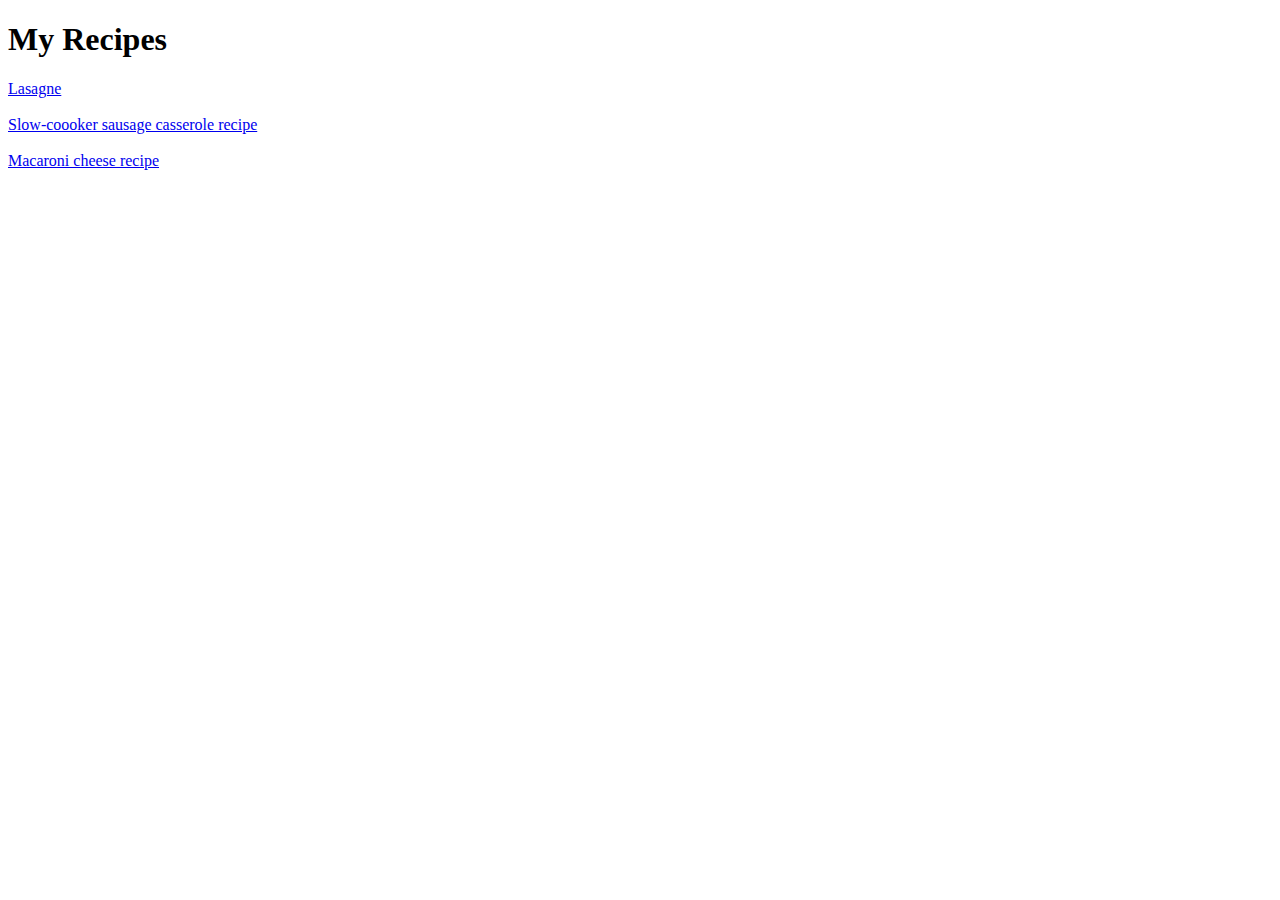
<file: index.html>
<!DOCTYPE html>
<html lang="en">
    <head>
        <meta charset="UTF-8">
        <title>odin-recipes</title>
    </head>

    <body>
        <h1>My Recipes</h1>

        <div>
        <a href="recipes/lasagne.html" target="_blank">Lasagne</a>
        </div>

        <br>
        
        <div>
        <a href="recipes/slow-cooker-sausage-casserole.html" target="_blank">Slow-coooker sausage casserole recipe</a>
        </div>
        
        <br>
        
        <div>
        <a href="recipes/macaroni-cheese.html" target="_blank">Macaroni cheese recipe</a>
        </div>

    </body>
</html>
</file>
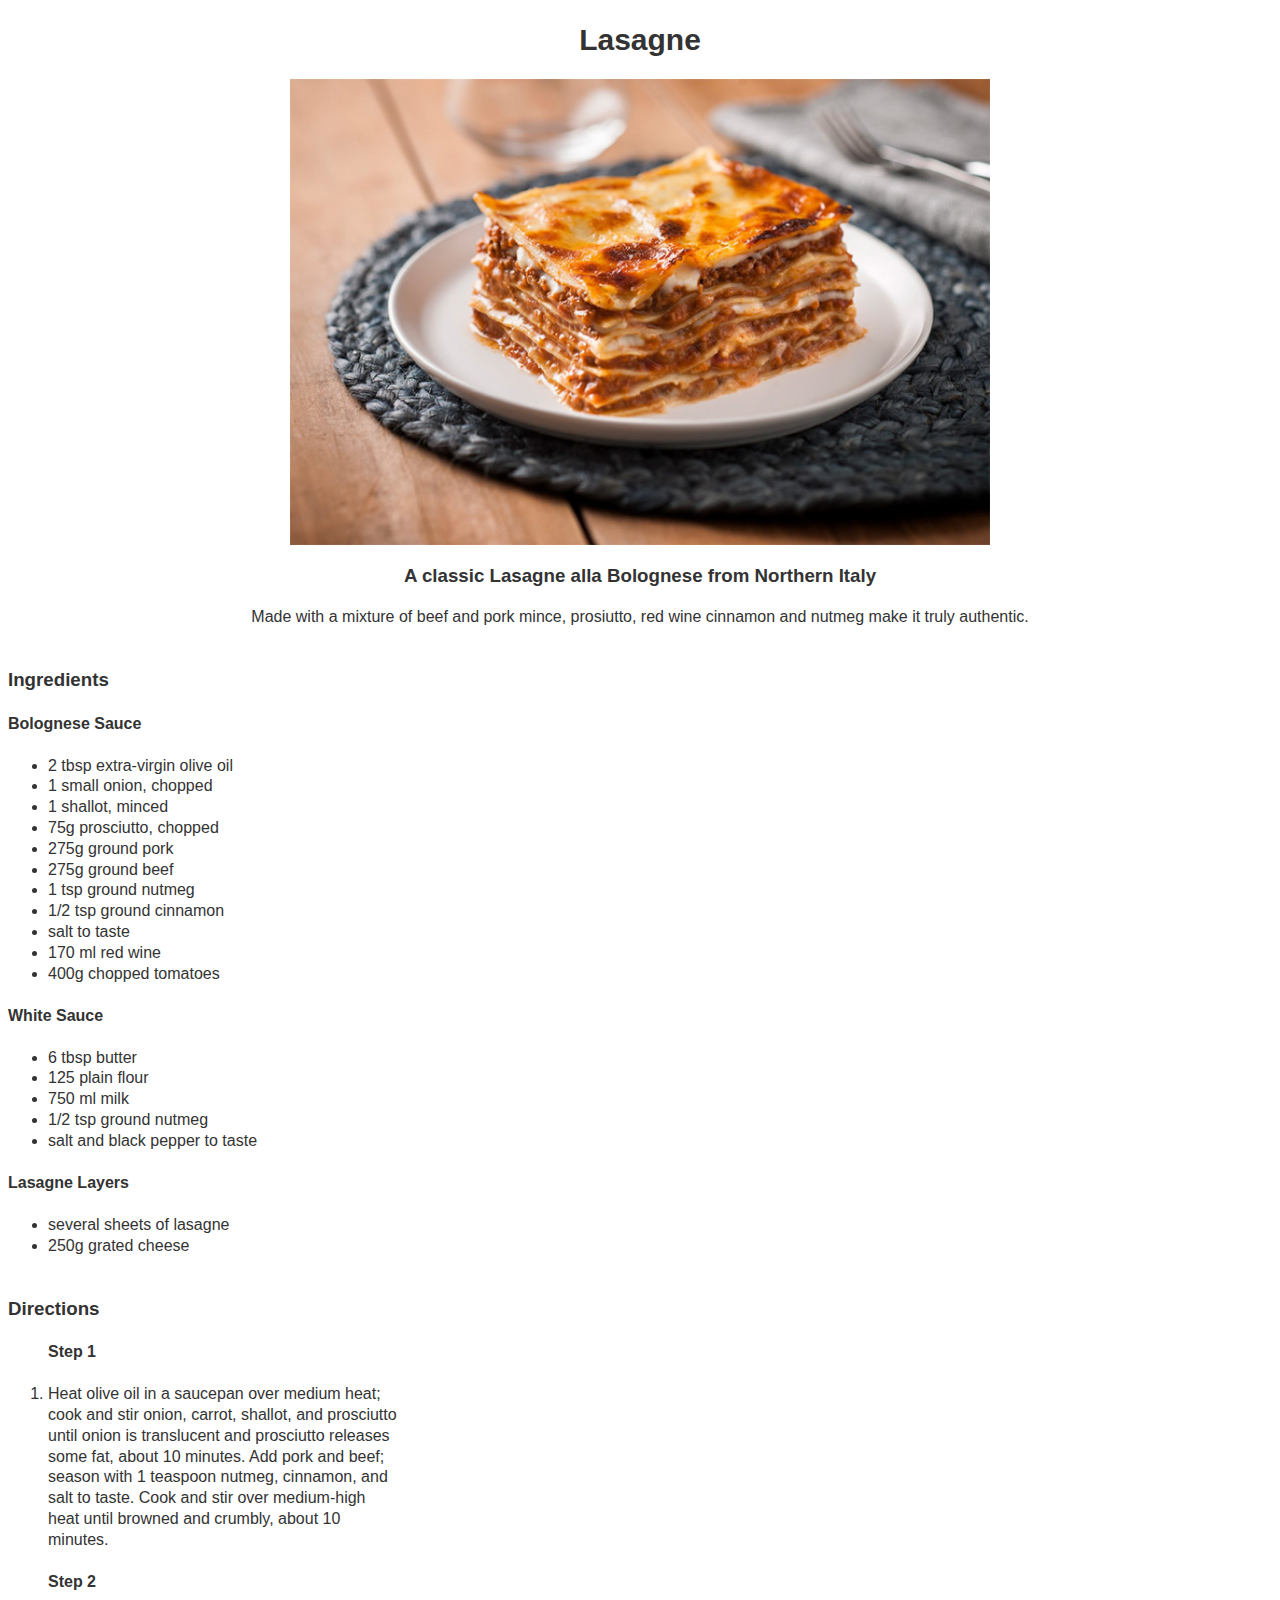
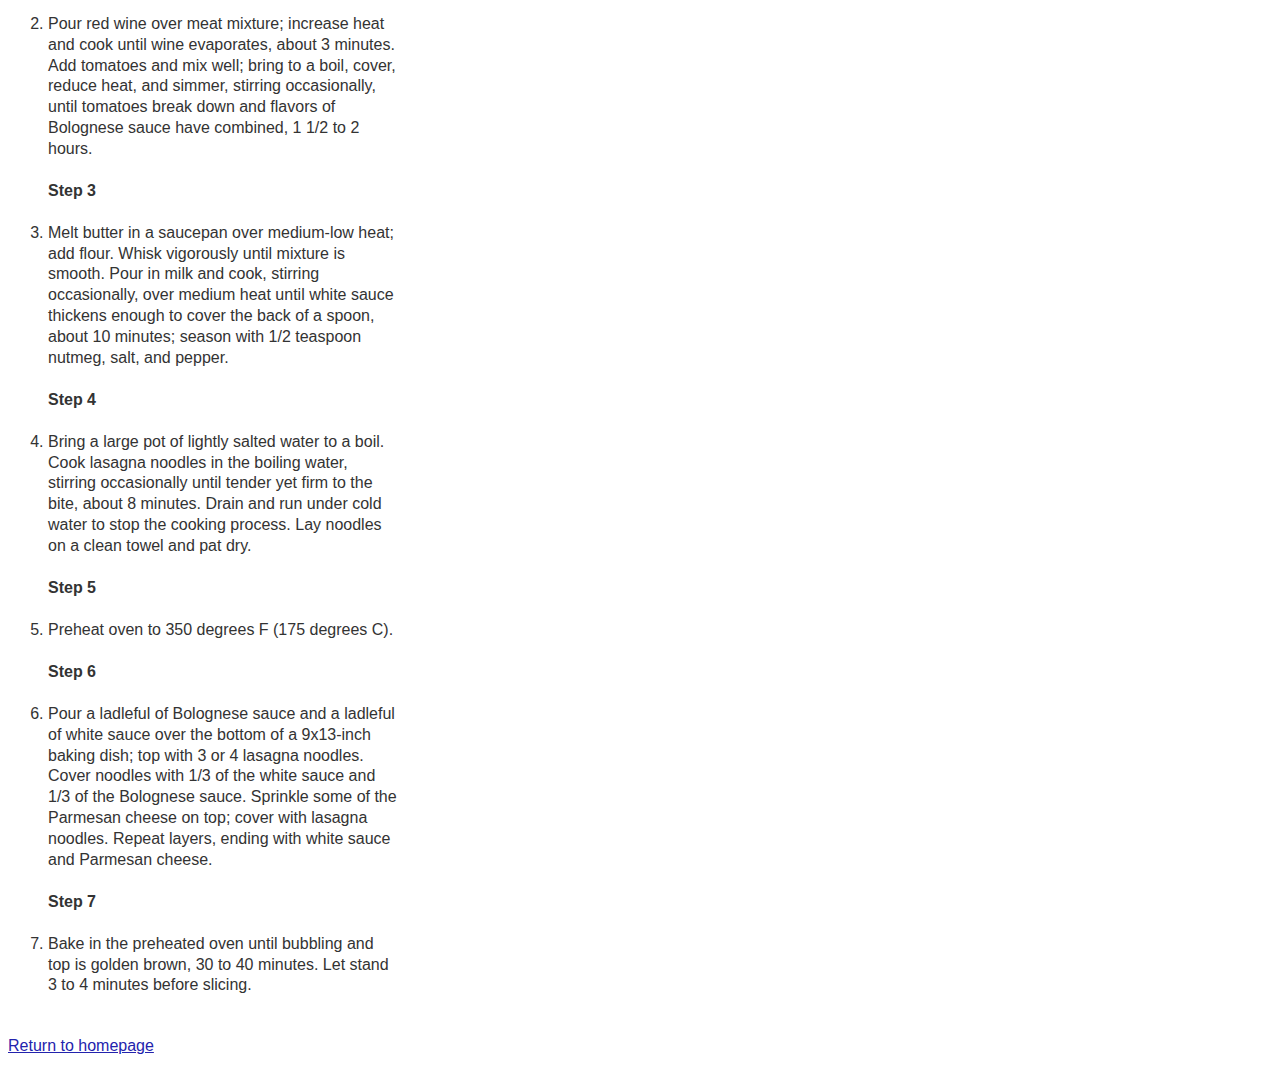
<file: recipes/lasagne.html>
<!DOCTYPE html>
<html lang="en">
    <head>
        <meta charset="UTF-8">
        <link rel="icon" href="../icon2.ico">
        <link rel="stylesheet" href="style.css">
        <title>odin-recipes - Lasagne</title>

    </head>

    <body>
        <main>
            <h1 class="text">Lasagne</h1>

            <div id="img-div">
                <img id="image" src="../images/lasagne.jpg" alt="an image of a tasty Lasagne dish">
            </div>

            <div id="intro" class="text">
                <h3>A classic Lasagne alla Bolognese from Northern Italy</h3>
                
                <p>Made with a mixture of beef and pork mince, prosiutto, red wine cinnamon and nutmeg make it truly authentic.<p>
            </div>
           
            <section id="ingredients" class="text">
                <h3>Ingredients</h3>
                <h4>Bolognese Sauce</h4>
                <ul>
                    <li>2 tbsp extra-virgin olive oil</li>
                    <li>1 small onion, chopped</li>
                    <li>1 shallot, minced</li>
                    <li>75g prosciutto, chopped</li>
                    <li>275g ground pork</li>
                    <li>275g ground beef</li>
                    <li>1 tsp ground nutmeg </li>
                    <li>1/2 tsp ground cinnamon</li>
                    <li>salt to taste</li>
                    <li>170 ml red wine</li>
                    <li>400g chopped tomatoes</li>
                </ul>

                <h4>White Sauce</h4>
                <ul>
                    <li>6 tbsp butter</li>
                    <li>125 plain flour </li>
                    <li>750 ml milk</li>
                    <li>1/2 tsp ground nutmeg</li>
                    <li>salt and black pepper to taste</li>
                </ul>

                <h4>Lasagne Layers</h4>
                <ul>
                    <li>several sheets of lasagne</li>
                    <li>250g grated cheese</li>
                </ul>
            </section>

            <section id="steps" class="text"> 
                <h3>Directions</h3>
                <ol>
                    <h4>Step 1</h4>
                    <li>Heat olive oil in a saucepan over medium heat; cook and stir onion, carrot, shallot, and prosciutto until onion is translucent and prosciutto releases some fat, about 10 minutes. Add pork and beef; season with 1 teaspoon nutmeg, cinnamon, and salt to taste. Cook and stir over medium-high heat until browned and crumbly, about 10 minutes.</li>
                        
                    <h4>Step 2</h4>
                    <li>Pour red wine over meat mixture; increase heat and cook until wine evaporates, about 3 minutes. Add tomatoes and mix well; bring to a boil, cover, reduce heat, and simmer, stirring occasionally, until tomatoes break down and flavors of Bolognese sauce have combined, 1 1/2 to 2 hours.</li>

                    <h4>Step 3</h4>
                    <li>Melt butter in a saucepan over medium-low heat; add flour. Whisk vigorously until mixture is smooth. Pour in milk and cook, stirring occasionally, over medium heat until white sauce thickens enough to cover the back of a spoon, about 10 minutes; season with 1/2 teaspoon nutmeg, salt, and pepper.</li>

                    <h4>Step 4</h4>
                    <li>Bring a large pot of lightly salted water to a boil. Cook lasagna noodles in the boiling water, stirring occasionally until tender yet firm to the bite, about 8 minutes. Drain and run under cold water to stop the cooking process. Lay noodles on a clean towel and pat dry.</li>

                    <h4>Step 5</h4>
                    <li>Preheat oven to 350 degrees F (175 degrees C).</li>

                    <h4>Step 6</h4>
                    <li>Pour a ladleful of Bolognese sauce and a ladleful of white sauce over the bottom of a 9x13-inch baking dish; top with 3 or 4 lasagna noodles. Cover noodles with 1/3 of the white sauce and 1/3 of the Bolognese sauce. Sprinkle some of the Parmesan cheese on top; cover with lasagna noodles. Repeat layers, ending with white sauce and Parmesan cheese.</li>

                    <h4>Step 7</h4>
                    <li>Bake in the preheated oven until bubbling and top is golden brown, 30 to 40 minutes. Let stand 3 to 4 minutes before slicing.</li>

                </ol>
            </section>

            <div id="home-button" class="text">
                <a href="../index.html">Return to homepage</a>
            </div>    
        </main>
    </body>
</html>
</file>
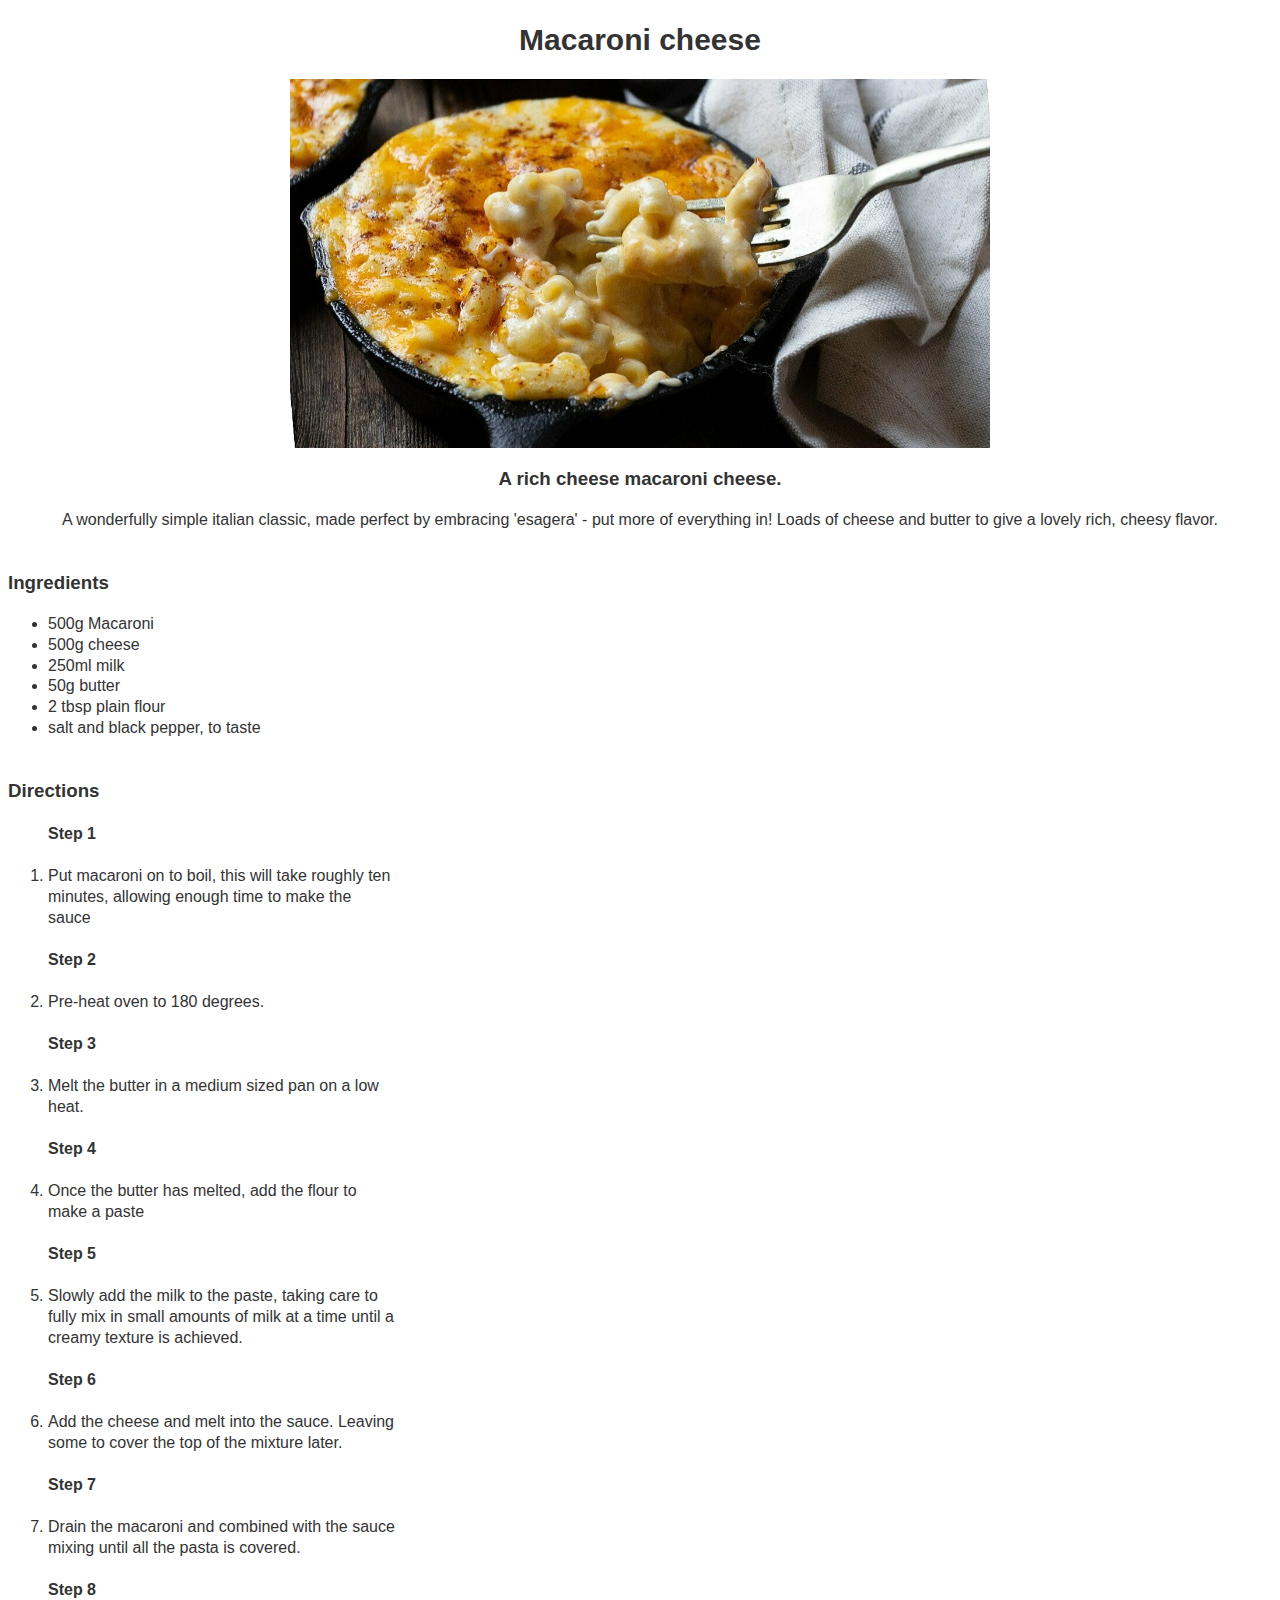
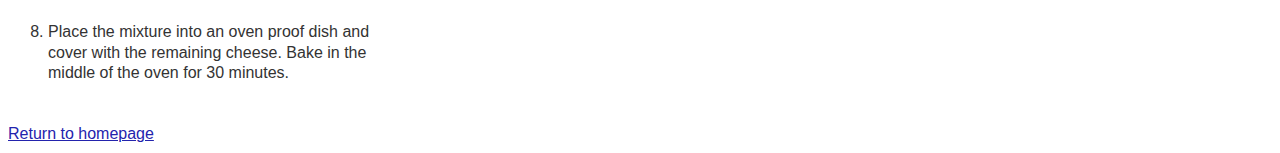
<file: recipes/macaroni-cheese.html>
<!DOCTYPE html>
<html lang="en">
    <head>
        <meta charset="UTF-8">
        <link rel="icon" href="../icon2.ico">
        <link rel="stylesheet" href="style.css">
        <title>odin-recipes - Macaroni Cheese</title>
    </head>

    <body>
        <main>
            <h1 class="text">Macaroni cheese</h1>

            <div id="img-div">
                <img id="image" src="../images/macaroni-cheese.jpg" alt="beautfully cheese macaroni cheese">
            </div>  

            <div id="intro" class="text">
                <h3>A rich cheese macaroni cheese.</h3>
                <p>A wonderfully simple italian classic, made perfect by embracing 'esagera' - put more of everything in! Loads of cheese and butter to give a lovely rich, cheesy flavor.<p>
            </div>

            <section id="ingredients" class="text">
                <h3>Ingredients</h3>
                <ul>
                    <li>500g Macaroni</li>
                    <li>500g cheese</li>
                    <li>250ml milk</li>
                    <li>50g butter</li>
                    <li>2 tbsp plain flour</li>
                    <li>salt and black pepper, to taste</li>
                </ul>
            
            <section id="steps" class="text">
                <h3>Directions</h3>
                    <ol>
                    <h4>Step 1</h4>
                        <li>Put macaroni on to boil, this will take roughly ten minutes, allowing enough time to make the sauce</li>
                        
                        <h4>Step 2</h4>
                        <li>Pre-heat oven to 180 degrees.</li>

                        <h4>Step 3</h4>
                        <li>Melt the butter in a medium sized pan on a low heat.</li>

                        <h4>Step 4</h4>
                        <li>Once the butter has melted, add the flour to make a paste</li>

                        <h4>Step 5</h4>
                        <li>Slowly add the milk to the paste, taking care to fully mix in small amounts of milk at a time until a creamy texture is achieved.</li>

                        <h4>Step 6</h4>
                        <li>Add the cheese and melt into the sauce. Leaving some to cover the top of the mixture later.</li>

                        <h4>Step 7</h4>
                        <li>Drain the macaroni and combined with the sauce mixing until all the pasta is covered.</li>

                        <h4>Step 8</h4>
                        <li>Place the mixture into an oven proof dish and cover with the remaining cheese. Bake in the middle of the oven for 30 minutes.</li>
                    </ol>
            </section>

            <div id="home-button" class="text">
                <a href="../index.html">Return to homepage</a>
            </div> 

        </main>
    </body>
</html>
</file>
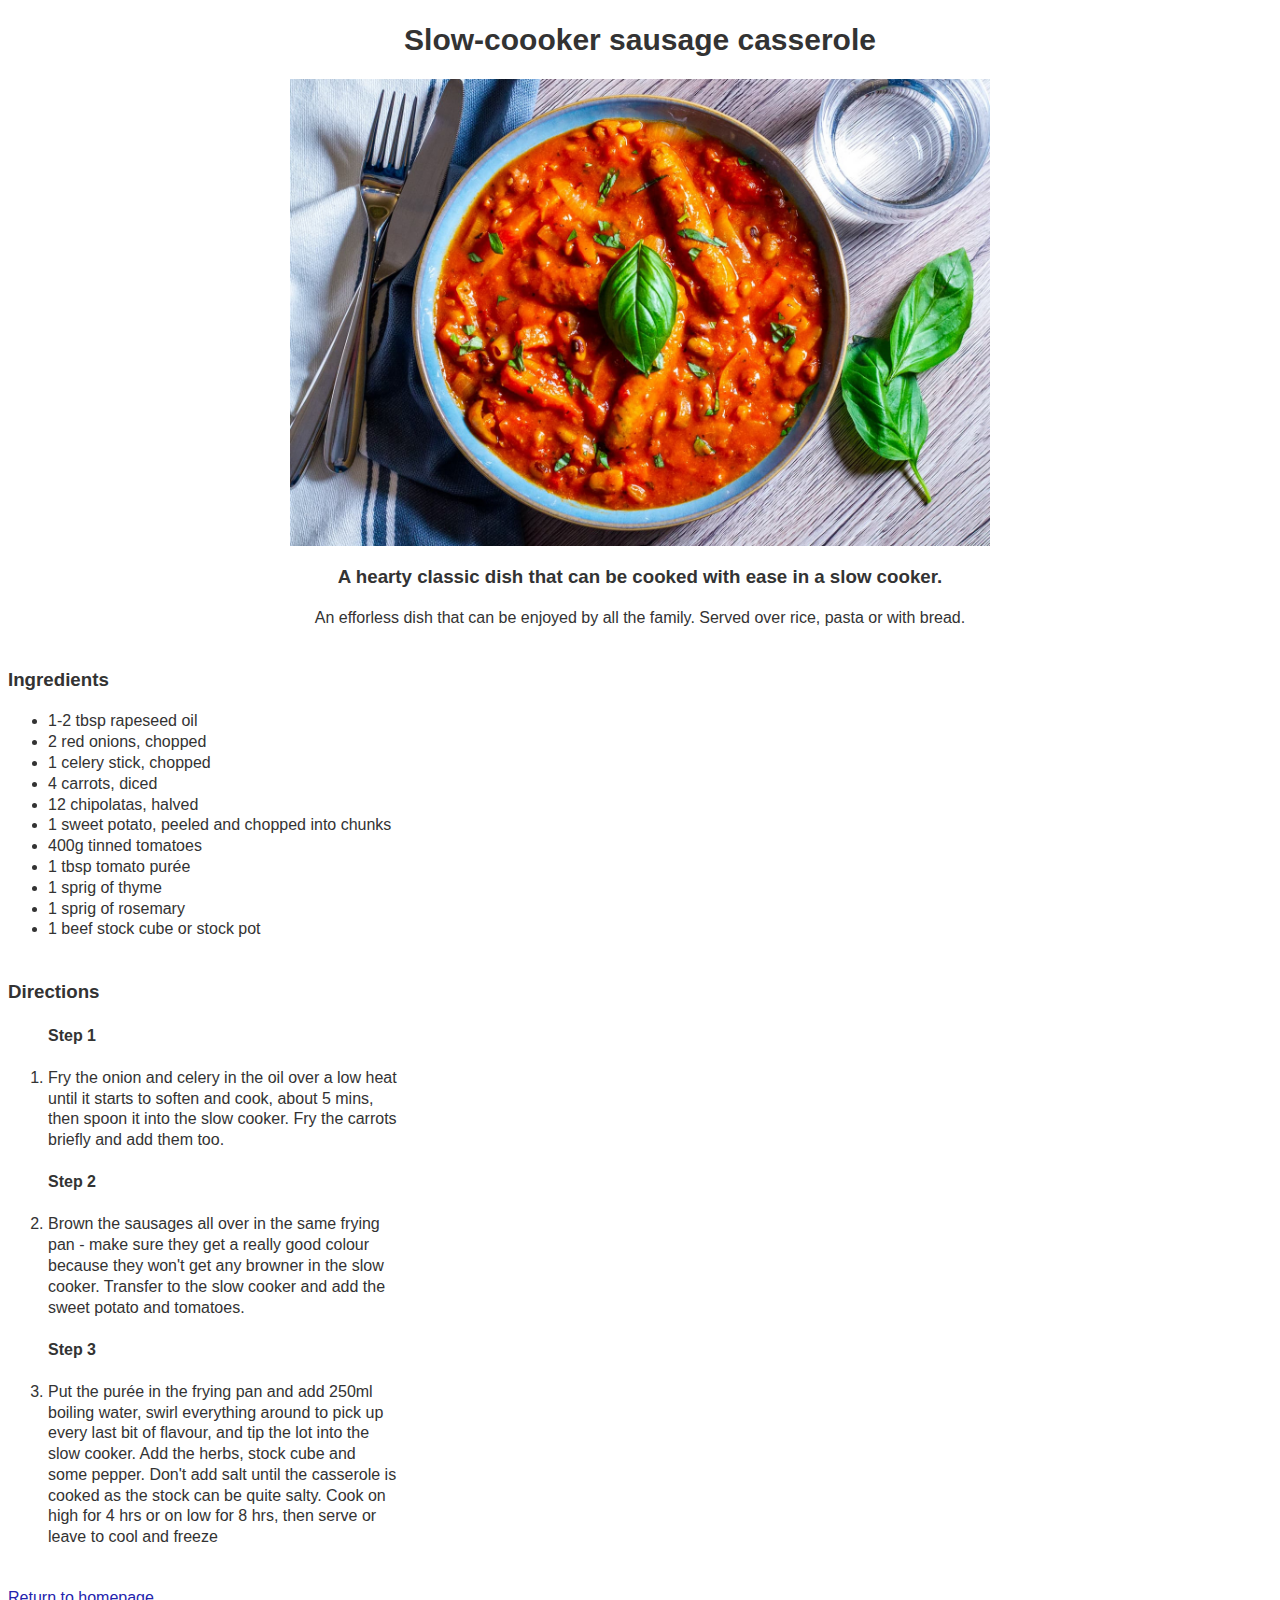
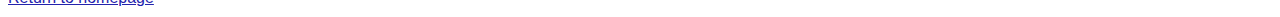
<file: recipes/slow-cooker-sausage-casserole.html>
<!DOCTYPE html>
<html lang="en">
    <head>
        <meta charset="UTF-8">
        <link rel="icon" href="../icon2.ico">
        <link rel="stylesheet" href="style.css">
        <title>odin-recipes - Slow-coooker sausage casserole</title>
    </head>

    <body>
        <main>
            <h1 class="text">Slow-coooker sausage casserole</h1>
        
            <div id="img-div">
                <img id="image" src="../images/slow-cooker-sausage-casserole.jpg" alt="a lovely plate of sausage casserole">
            </div>  
        
            <div id="intro" class="text">
                <h3>A hearty classic dish that can be cooked with ease in a slow cooker.</h3>
                <p>An efforless dish that can be enjoyed by all the family. Served over rice, pasta or with bread.</p>
            </div>
        
            <section id="ingredients" class="text">
                <h3>Ingredients</h3>
                <ul>
                    <li>1-2 tbsp rapeseed oil</li>
                    <li>2 red onions, chopped</li>
                    <li>1 celery stick, chopped</li>
                    <li>4 carrots, diced</li>
                    <li>12 chipolatas, halved</li>
                    <li>1 sweet potato, peeled and chopped into chunks</li>
                    <li>400g tinned tomatoes</li>
                    <li>1 tbsp tomato purée </li>
                    <li>1 sprig of thyme</li>
                    <li>1 sprig of rosemary</li>
                    <li>1 beef stock cube or stock pot</li>
                </ul>
            
            <section id="steps" class="text">
                <h3>Directions</h3>
                <ol>
                    <h4>Step 1</h4>
                    <li>Fry the onion and celery in the oil over a low heat until it starts to soften and cook, about 5 mins, then spoon it into the slow cooker. Fry the carrots briefly and add them too.</li>
                    
                    <h4>Step 2</h4>
                    <li>Brown the sausages all over in the same frying pan - make sure they get a really good colour because they won't get any browner in the slow cooker. Transfer to the slow cooker and add the sweet potato and tomatoes.</li>
        
                    <h4>Step 3</h4>
                    <li>Put the purée in the frying pan and add 250ml boiling water, swirl everything around to pick up every last bit of flavour, and tip the lot into the slow cooker. Add the herbs, stock cube and some pepper. Don't add salt until the casserole is cooked as the stock can be quite salty. Cook on high for 4 hrs or on low for 8 hrs, then serve or leave to cool and freeze</li>
        
                </ol>
            </section>
        
            <div id="home-button" class="text">
                <a href="../index.html">Return to homepage</a>
            </div> 
        
        </main>
    </body>
</html>
</file>
<file: recipes/style.css>
html {
    font-size: 10px;
    font-family:'Segoe UI', Tahoma, Geneva, Verdana, sans-serif;
}

h1 {
    text-align: center;
    font-size: 3rem;
}

#intro{
    text-align: center;
}

body {
  font-size: 1.6rem;
  line-height: 1.3;
  text-align: left;
  color: #333;
  margin: 10;
}

ul,
ol {
    max-width: 350px;
    margin: 0 auto auto 0px;
    text-align: left;
    line-height: 1.3;
  }

#steps {
    margin-top: 40px;
}

#ingredients {
    margin-top: 40px;
}

img {
    max-width: 100%;
    display: block;
    height: auto;
    margin: 0 auto;
  }
  
  #image {
    width: 700px;
    max-width: 100%;
    height: auto;
  }

  #home-button {
      margin-top: 40px;
  }

  a {
      color: rgb(35, 35, 173);
  }

  a:visited {
      color: dodgerblue;
  }
</file>
